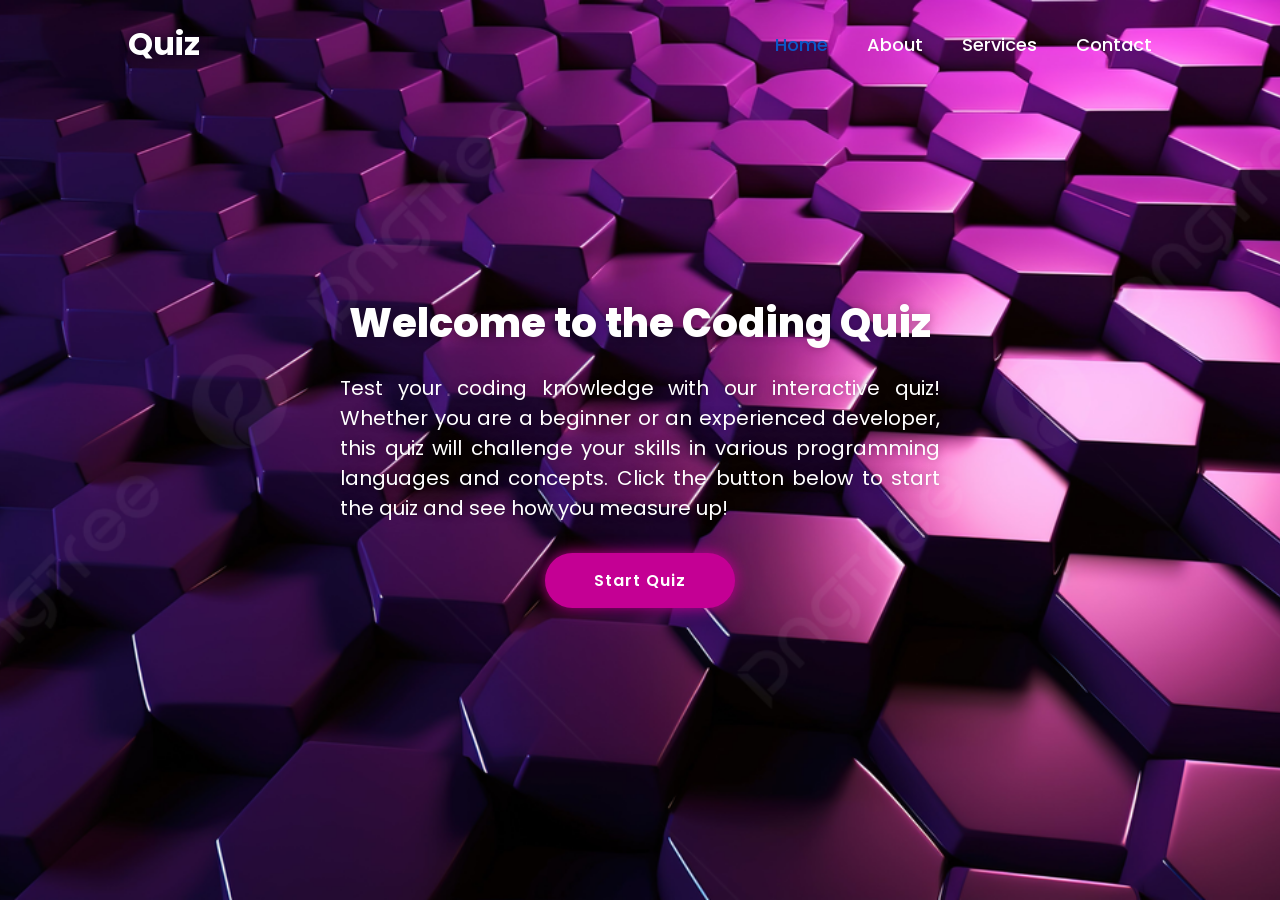
<file: index.html>
<!DOCTYPE html>
<html lang="en">
  <head>
    <meta charset="UTF-8" />
    <meta name="viewport" content="width=device-width, initial-scale=1.0" />
    <title>Quiz Application</title>
    <link rel="stylesheet" href="./style.css" />
    <link rel="preconnect" href="https://fonts.googleapis.com" />
    <link rel="preconnect" href="https://fonts.gstatic.com" crossorigin />
    <link
      href="https://fonts.googleapis.com/css2?family=Poppins:ital,wght@0,100;0,200;0,300;0,400;0,500;0,600;0,700;0,800;0,900;1,100;1,200;1,300;1,400;1,500;1,600;1,700;1,800;1,900&display=swap"
      rel="stylesheet"
    />
  </head>
  <body>
    <main class="main">
      <header class="header">
        <a href="#" class="logo">Quiz</a>
        <nav class="navbar">
          <a href="#" class="active">Home</a>
          <a href="#">About</a>
          <a href="#">Services</a>
          <a href="#">Contact</a>
        </nav>
      </header>
      <div class="container">

        <section class="quiz-section">
            <div class="quiz-box">
                <h1>Coding Quiz</h1>
                <div class="quiz-header">
                    <span>Quiz Website</span>
                    <span class="header-score">Score: 0/5</span>
                </div>

                <h2 class="question-text">What does HTML stand for?</h2>
                <div class="option-list">
                    <!-- <div class="option">
                        <span>A. Hyper Type Multi Language</span>
                    </div>
                    <div class="option">
                        <span>B. Hyper Text Multiple Language</span>
                    </div>
                    <div class="option">
                        <span>C. Hyper Text Markup Language</span>
                    </div>
                    <div class="option">
                        <span>D. Home Text Multi Language</span>
                    </div> -->
                </div>

                <div class="quiz-footer">
                    <span class="question-total">1 of 5 Questions</span>
                    <button class="next-btn">Next</button>
                </div>
            </div>

            <div class="result-box">
                <h2>Quiz Result</h2>
                <div class="percentage-container">
                    <div class="circular-progress">
                        <span class="progress-value">0%</span>
                    </div>
                    <span class="score-text">Your score 0 out of 5</span>
                </div>

                <div class="button">
                    <button class="tryAgain-btn">Try Again</button>
                    <button class="goHome-btn">Go To Home</button>
                </div>
            </div>
        </section>

            <section class="home">
            <div class="home-content">
                <h1>Welcome to the Coding Quiz</h1>
                <p>
                    Test your coding knowledge with our interactive quiz! Whether you are a beginner or an experienced developer, this quiz will challenge your skills in various programming languages and concepts. Click the button below to start the quiz and see how you measure up!
                </p>
                <button class="start-btn">Start Quiz</button>
            </div>
            </section>
      </div>
    </main>

    <div class="pop-info">
      <h2>Quiz Guide</h2>
      <span class="info">1. The quiz consists of 10 multiple-choice questions.</span>
      <span class="info">2. You will be awarded 1 point for each correct answer.</span>
      <span class="info">3. There is no penalty for incorrect answers.</span>
      <span class="info">4. You can review your score at the end of the quiz.</span>
      <span class="info">5. Once completed, you can retake the quiz or return to the home page.</span>

      <div class="btn-group">
        <button class="info-btn exit-btn">Exit Quiz</button>
        <a href="#" class="info-btn continue-btn">Continue</a>
      </div>
    </div>
    <script src="./script.js"></script>
    <script src="./questions.js"></script>
  </body>
</html>
</file>
<file: style.css>
* {
  margin: 0;
  padding: 0;
  box-sizing: border-box;
  font-family: "Poppins", sans-serif;
}

body {
  color: #fff;
  background-color: #09001d;
  overflow: hidden;
}

.header {
  position: fixed;
  left: 0;
  top: 0;
  padding: 20px 10%;
  background-color: transparent;
  width: 100%;
  display: flex;
  justify-content: space-between;
  align-items: center;
  z-index: 100;
}

.logo {
  font-size: 32px;
  color: #fff;
  text-decoration: none;
  font-weight: 700;
  filter: drop-shadow(0 0 5px #09001d);
}

.navbar a {
  font-size: 18px;
  text-decoration: none;
  color: #fff;
  margin-left: 35px;
  font-weight: 500;
  transition: 0.3s;
}

.navbar a:hover,
.navbar a.active {
  /* color: #c40094; */
  color: #0c56c6;
}

.main {
  min-height: 100vh;
  background: url("bg3.jpg") no-repeat;
  background-position: center;
  background-size: cover;
  transition: 0.3s ease;
  pointer-events: auto;
}

.main.active {
  filter: blur(15px);
  pointer-events: none;
}
.container {
  display: flex;
  height: 100vh;
  width: 200%;
}

.home {
  height: 100vh;
  width: 100%;
  display: flex;
  justify-content: center;
  align-items: center;
  position: relative;
  left: -50%;
}

.home-content {
  max-width: 600px;
  display: flex;
  align-items: center;
  flex-direction: column;
}

.home-content h1 {
  font-size: 40px;
  font-weight: 800;
  margin-bottom: 20px;
  text-shadow: 0 0 10px rgba(0, 0, 0, 0.3);
}

.home-content p {
  font-size: 20px;
  text-align: center;
  text-align: justify;
  text-shadow: 0 0 10px rgba(0, 0, 0, 0.3);
  margin-bottom: 30px;
}

.home-content .start-btn {
  width: 190px;
  height: 55px;
  background-color: #c40094;
  border: none;
  border-radius: 40px;
  cursor: pointer;
  color: #fff;
  box-shadow: 0 0 15px #c40094;
  font-size: 16px;
  font-weight: 600;
  letter-spacing: 1px;
  transition: 0.5s;
}

.home-content .start-btn:hover {
  background-color: #09001d;
  box-shadow: none;
}

.pop-info {
  position: absolute;
  top: 50%;
  left: 50%;
  transform: translate(-50%, -50%) scale(0.9);
  width: 500px;
  background-color: #fff;
  border-radius: 10px;
  padding: 10px 25px;
  opacity: 0;
  pointer-events: none;
  transition: 0.5s ease;
}

.pop-info.active {
  opacity: 1;
  pointer-events: auto;

  transform: translate(-50%, -50%) scale(1);
}

.pop-info h2 {
  font-size: 50px;
  color: #c40094;
}

.pop-info .info {
  display: inline-block;
  font-size: 16px;
  color: #333;
  font-weight: 500;
  margin: 4px 0;
}

.pop-info .btn-group {
  display: flex;
  justify-content: space-between;
  align-items: center;
  border-top: 1px solid #999;
  margin-top: 10px;
  padding: 15px 0 7px;
}

.pop-info .btn-group .info-btn {
  display: inline-flex;
  justify-content: center;
  align-items: center;
  width: 130px;
  height: 45px;
  background-color: #c40094;
  border: 2px solid #c40094;
  outline: none;
  border-radius: 6px;
  text-decoration: none;
  font-size: 16px;
  color: #fff;
  font-weight: 600;
  box-shadow: 0 0 10px rgba(0, 0, 0, 0.3);
  cursor: pointer;
  transition: 0.5s;
}

.pop-info .btn-group .info-btn:nth-child(1) {
  background: transparent;
  color: #c40094;
}

.pop-info .btn-group .info-btn:nth-child(1):hover {
  background: #c40094;
  color: #fff;
}

.pop-info .btn-group .info-btn:nth-child(2):hover {
  background: #950170;
  border-color: #950170;
}

.quiz-section {
  width: 100%;
  background-color: #09001d;
  position: relative;
  left: -50%;
  transition: 0.8s ease-in-out;
  transition-delay: 0.25s;
  z-index: 100;
  display: flex;
  justify-content: center;
  align-items: center;
}

.quiz-section.active {
  left: 0;
}

.quiz-section .quiz-box {
  position: relative;
  width: 500px;
  background: transparent;
  border: 2px solid #c40094;
  border-radius: 10px;
  display: flex;
  flex-direction: column;
  padding: 20px 30px;
  opacity: 0;
  pointer-events: none;
  transform: scale(0.9);
  transition: 0.3s ease;
  transition-delay: 0s;
}

.quiz-section .quiz-box.active {
  opacity: 1;
  pointer-events: auto;
  transform: scale(1);
  transition: 1s ease;
  transition-delay: 1s;
}

.quiz-section h1 {
  font-size: 32px;
  text-align: center;
  background: linear-gradient(45deg, transparent, #c40094, transparent);
  border-radius: 10px;
}

.quiz-box .quiz-header {
  display: flex;
  justify-content: space-between;
  align-items: center;
  padding: 20px 0;
  border-bottom: 2px solid #c40094;
  margin-bottom: 30px;
}

.quiz-header span {
  font-size: 18px;
  font-weight: 500;
}

.quiz-header .header-score {
  background: #c40094;
  border-radius: 5px;
  padding: 7px;
}

.quiz-box .question-text {
  font-size: 24px;
  font-weight: 600;
}

.option-list .option {
  width: 100%;
  padding: 12px;
  background: transparent;
  border: 2px solid rgba(255, 255, 255, 0.2);
  border-radius: 5px;
  font-size: 17px;
  margin: 15px 0;
  cursor: pointer;
  transition: 0.3s ease;
}

.option-list .option.correct {
  background: #09001d;
  color: #00a63d;
  border-color: #00a63d;
}

.option-list .option.incorrect {
  background: #09001d;
  color: #a60045;
  border-color: #a60045;
}

.option-list .option.disabled {
  pointer-events: none;
}

.option-list .option:hover {
  background: rgba(255, 255, 255, 0.1);
  border-color: rgba(255, 255, 255, 0.1);
}

.quiz-box .quiz-footer {
  display: flex;
  justify-content: space-between;
  align-items: center;
  border-top: 2px solid #c40094;
  padding-top: 20px;
  margin-top: 25px;
}

.quiz-footer .question-total {
  font-size: 16px;
  font-weight: 600;
}

.quiz-footer .next-btn {
  width: 100px;
  height: 45px;
  background: rgba(255, 255, 255, 0.1);
  color: rgba(255, 255, 255, 0.3);
  font-weight: 600;
  cursor: pointer;
  border: 2px solid rgba(255, 255, 255, 0.1);
  outline: none;
  border-radius: 6px;
  font-size: 16px;
  transition: 0.5s ease;
  pointer-events: none;
}

.quiz-footer .next-btn.active {
  pointer-events: auto;
  background: #c40094;
  border-color: #c40094;
  color: #fff;
}

.quiz-footer .next-btn.active:hover {
  background: #950170;
  border-color: #950170;
  color: #fff;
}

.quiz-section .result-box {
  position: absolute;
  top: 50%;
  left: 50%;
  transform: translate(-50%, -50%) scale(0.9);
  width: 500px;
  background: transparent;
  border: 2px solid #c40094;
  border-radius: 6px;
  padding: 20px;
  display: flex;
  flex-direction: column;
  align-items: center;
  opacity: 0;
  pointer-events: none;
  transition: 0.3s ease;
}

.quiz-section .result-box.active {
  opacity: 1;
  pointer-events: auto;
  transform: translate(-50%, -50%) scale(1);
}

.result-box h2 {
  font-size: 50px;
}

.result-box .percentage-container {
  width: 300px;
  display: flex;
  flex-direction: column;
  align-items: center;
  margin: 20px 0 40px;
}

.percentage-container .circular-progress {
  position: relative;
  width: 250px;
  height: 250px;
  background: conic-gradient(#c40094, 3.6deg, rgba(255, 255, 255, 0.1) 0deg);
  border-radius: 50%;
  display: flex;
  justify-content: center;
  align-items: center;
}

.percentage-container .circular-progress:before {
  content: "";
  position: absolute;
  width: 210px;
  height: 210px;
  background: #09001d;
  border-radius: 50%;
}

.circular-progress .progress-value {
  position: relative;
  font-size: 45px;
  font-weight: 600;
}

.percentage-container .score-text {
  font-size: 24px;
  font-weight: 600;
  margin-top: 20px;
}

.button button {
  width: 130px;
  height: 47px;
  background: #c40094;
  border: 2px solid #c40094;
  outline: none;
  border-radius: 5px;
  font-size: 16px;
  color: #fff;
  font-weight: 600;
  margin: 0 20px 20px;
  transition: 0.5s;
  cursor: pointer;
}

.result-box .button {
  display: flex;
}

.button button:nth-child(2) {
  background: transparent;
  color: #c40094;
}

.button button:nth-child(1):hover {
  background: #950170;
  border-color: #950170;
}

.button button:nth-child(2):hover {
  background: #c40094;
  color: #fff;
}
</file>
<file: Quiz Website/style.css>
* {
  margin: 0;
  padding: 0;
  box-sizing: border-box;
  font-family: "Poppins", sans-serif;
}

body {
  color: #fff;
  background-color: #09001d;
  overflow: hidden;
}

.header {
  position: fixed;
  left: 0;
  top: 0;
  padding: 20px 10%;
  background-color: transparent;
  width: 100%;
  display: flex;
  justify-content: space-between;
  align-items: center;
  z-index: 100;
}

.logo {
  font-size: 32px;
  color: #fff;
  text-decoration: none;
  font-weight: 700;
  filter: drop-shadow(0 0 5px #09001d);
}

.navbar a {
  font-size: 18px;
  text-decoration: none;
  color: #fff;
  margin-left: 35px;
  font-weight: 500;
  transition: 0.3s;
}

.navbar a:hover,
.navbar a.active {
  /* color: #c40094; */
  color: #0c56c6;
}

.main {
  min-height: 100vh;
  background: url("bg3.jpg") no-repeat;
  background-position: center;
  background-size: cover;
  transition: 0.3s ease;
  pointer-events: auto;
}

.main.active {
  filter: blur(15px);
  pointer-events: none;
}
.container {
  display: flex;
  height: 100vh;
  width: 200%;
}

.home {
  height: 100vh;
  width: 100%;
  display: flex;
  justify-content: center;
  align-items: center;
  position: relative;
  left: -50%;
}

.home-content {
  max-width: 600px;
  display: flex;
  align-items: center;
  flex-direction: column;
}

.home-content h1 {
  font-size: 40px;
  font-weight: 800;
  margin-bottom: 20px;
  text-shadow: 0 0 10px rgba(0, 0, 0, 0.3);
}

.home-content p {
  font-size: 20px;
  text-align: center;
  text-align: justify;
  text-shadow: 0 0 10px rgba(0, 0, 0, 0.3);
  margin-bottom: 30px;
}

.home-content .start-btn {
  width: 190px;
  height: 55px;
  background-color: #c40094;
  border: none;
  border-radius: 40px;
  cursor: pointer;
  color: #fff;
  box-shadow: 0 0 15px #c40094;
  font-size: 16px;
  font-weight: 600;
  letter-spacing: 1px;
  transition: 0.5s;
}

.home-content .start-btn:hover {
  background-color: #09001d;
  box-shadow: none;
}

.pop-info {
  position: absolute;
  top: 50%;
  left: 50%;
  transform: translate(-50%, -50%) scale(0.9);
  width: 500px;
  background-color: #fff;
  border-radius: 10px;
  padding: 10px 25px;
  opacity: 0;
  pointer-events: none;
  transition: 0.5s ease;
}

.pop-info.active {
  opacity: 1;
  pointer-events: auto;

  transform: translate(-50%, -50%) scale(1);
}

.pop-info h2 {
  font-size: 50px;
  color: #c40094;
}

.pop-info .info {
  display: inline-block;
  font-size: 16px;
  color: #333;
  font-weight: 500;
  margin: 4px 0;
}

.pop-info .btn-group {
  display: flex;
  justify-content: space-between;
  align-items: center;
  border-top: 1px solid #999;
  margin-top: 10px;
  padding: 15px 0 7px;
}

.pop-info .btn-group .info-btn {
  display: inline-flex;
  justify-content: center;
  align-items: center;
  width: 130px;
  height: 45px;
  background-color: #c40094;
  border: 2px solid #c40094;
  outline: none;
  border-radius: 6px;
  text-decoration: none;
  font-size: 16px;
  color: #fff;
  font-weight: 600;
  box-shadow: 0 0 10px rgba(0, 0, 0, 0.3);
  cursor: pointer;
  transition: 0.5s;
}

.pop-info .btn-group .info-btn:nth-child(1) {
  background: transparent;
  color: #c40094;
}

.pop-info .btn-group .info-btn:nth-child(1):hover {
  background: #c40094;
  color: #fff;
}

.pop-info .btn-group .info-btn:nth-child(2):hover {
  background: #950170;
  border-color: #950170;
}

.quiz-section {
  width: 100%;
  background-color: #09001d;
  position: relative;
  left: -50%;
  transition: 0.8s ease-in-out;
  transition-delay: 0.25s;
  z-index: 100;
  display: flex;
  justify-content: center;
  align-items: center;
}

.quiz-section.active {
  left: 0;
}

.quiz-section .quiz-box {
  position: relative;
  width: 500px;
  background: transparent;
  border: 2px solid #c40094;
  border-radius: 10px;
  display: flex;
  flex-direction: column;
  padding: 20px 30px;
  opacity: 0;
  pointer-events: none;
  transform: scale(0.9);
  transition: 0.3s ease;
  transition-delay: 0s;
}

.quiz-section .quiz-box.active {
  opacity: 1;
  pointer-events: auto;
  transform: scale(1);
  transition: 1s ease;
  transition-delay: 1s;
}

.quiz-section h1 {
  font-size: 32px;
  text-align: center;
  background: linear-gradient(45deg, transparent, #c40094, transparent);
  border-radius: 10px;
}

.quiz-box .quiz-header {
  display: flex;
  justify-content: space-between;
  align-items: center;
  padding: 20px 0;
  border-bottom: 2px solid #c40094;
  margin-bottom: 30px;
}

.quiz-header span {
  font-size: 18px;
  font-weight: 500;
}

.quiz-header .header-score {
  background: #c40094;
  border-radius: 5px;
  padding: 7px;
}

.quiz-box .question-text {
  font-size: 24px;
  font-weight: 600;
}

.option-list .option {
  width: 100%;
  padding: 12px;
  background: transparent;
  border: 2px solid rgba(255, 255, 255, 0.2);
  border-radius: 5px;
  font-size: 17px;
  margin: 15px 0;
  cursor: pointer;
  transition: 0.3s ease;
}

.option-list .option.correct {
  background: #09001d;
  color: #00a63d;
  border-color: #00a63d;
}

.option-list .option.incorrect {
  background: #09001d;
  color: #a60045;
  border-color: #a60045;
}

.option-list .option.disabled {
  pointer-events: none;
}

.option-list .option:hover {
  background: rgba(255, 255, 255, 0.1);
  border-color: rgba(255, 255, 255, 0.1);
}

.quiz-box .quiz-footer {
  display: flex;
  justify-content: space-between;
  align-items: center;
  border-top: 2px solid #c40094;
  padding-top: 20px;
  margin-top: 25px;
}

.quiz-footer .question-total {
  font-size: 16px;
  font-weight: 600;
}

.quiz-footer .next-btn {
  width: 100px;
  height: 45px;
  background: rgba(255, 255, 255, 0.1);
  color: rgba(255, 255, 255, 0.3);
  font-weight: 600;
  cursor: pointer;
  border: 2px solid rgba(255, 255, 255, 0.1);
  outline: none;
  border-radius: 6px;
  font-size: 16px;
  transition: 0.5s ease;
  pointer-events: none;
}

.quiz-footer .next-btn.active {
  pointer-events: auto;
  background: #c40094;
  border-color: #c40094;
  color: #fff;
}

.quiz-footer .next-btn.active:hover {
  background: #950170;
  border-color: #950170;
  color: #fff;
}

.quiz-section .result-box {
  position: absolute;
  top: 50%;
  left: 50%;
  transform: translate(-50%, -50%) scale(0.9);
  width: 500px;
  background: transparent;
  border: 2px solid #c40094;
  border-radius: 6px;
  padding: 20px;
  display: flex;
  flex-direction: column;
  align-items: center;
  opacity: 0;
  pointer-events: none;
  transition: 0.3s ease;
}

.quiz-section .result-box.active {
  opacity: 1;
  pointer-events: auto;
  transform: translate(-50%, -50%) scale(1);
}

.result-box h2 {
  font-size: 50px;
}

.result-box .percentage-container {
  width: 300px;
  display: flex;
  flex-direction: column;
  align-items: center;
  margin: 20px 0 40px;
}

.percentage-container .circular-progress {
  position: relative;
  width: 250px;
  height: 250px;
  background: conic-gradient(#c40094, 3.6deg, rgba(255, 255, 255, 0.1) 0deg);
  border-radius: 50%;
  display: flex;
  justify-content: center;
  align-items: center;
}

.percentage-container .circular-progress:before {
  content: "";
  position: absolute;
  width: 210px;
  height: 210px;
  background: #09001d;
  border-radius: 50%;
}

.circular-progress .progress-value {
  position: relative;
  font-size: 45px;
  font-weight: 600;
}

.percentage-container .score-text {
  font-size: 24px;
  font-weight: 600;
  margin-top: 20px;
}

.button button {
  width: 130px;
  height: 47px;
  background: #c40094;
  border: 2px solid #c40094;
  outline: none;
  border-radius: 5px;
  font-size: 16px;
  color: #fff;
  font-weight: 600;
  margin: 0 20px 20px;
  transition: 0.5s;
  cursor: pointer;
}

.result-box .button {
  display: flex;
}

.button button:nth-child(2) {
  background: transparent;
  color: #c40094;
}

.button button:nth-child(1):hover {
  background: #950170;
  border-color: #950170;
}

.button button:nth-child(2):hover {
  background: #c40094;
  color: #fff;
}
</file>
